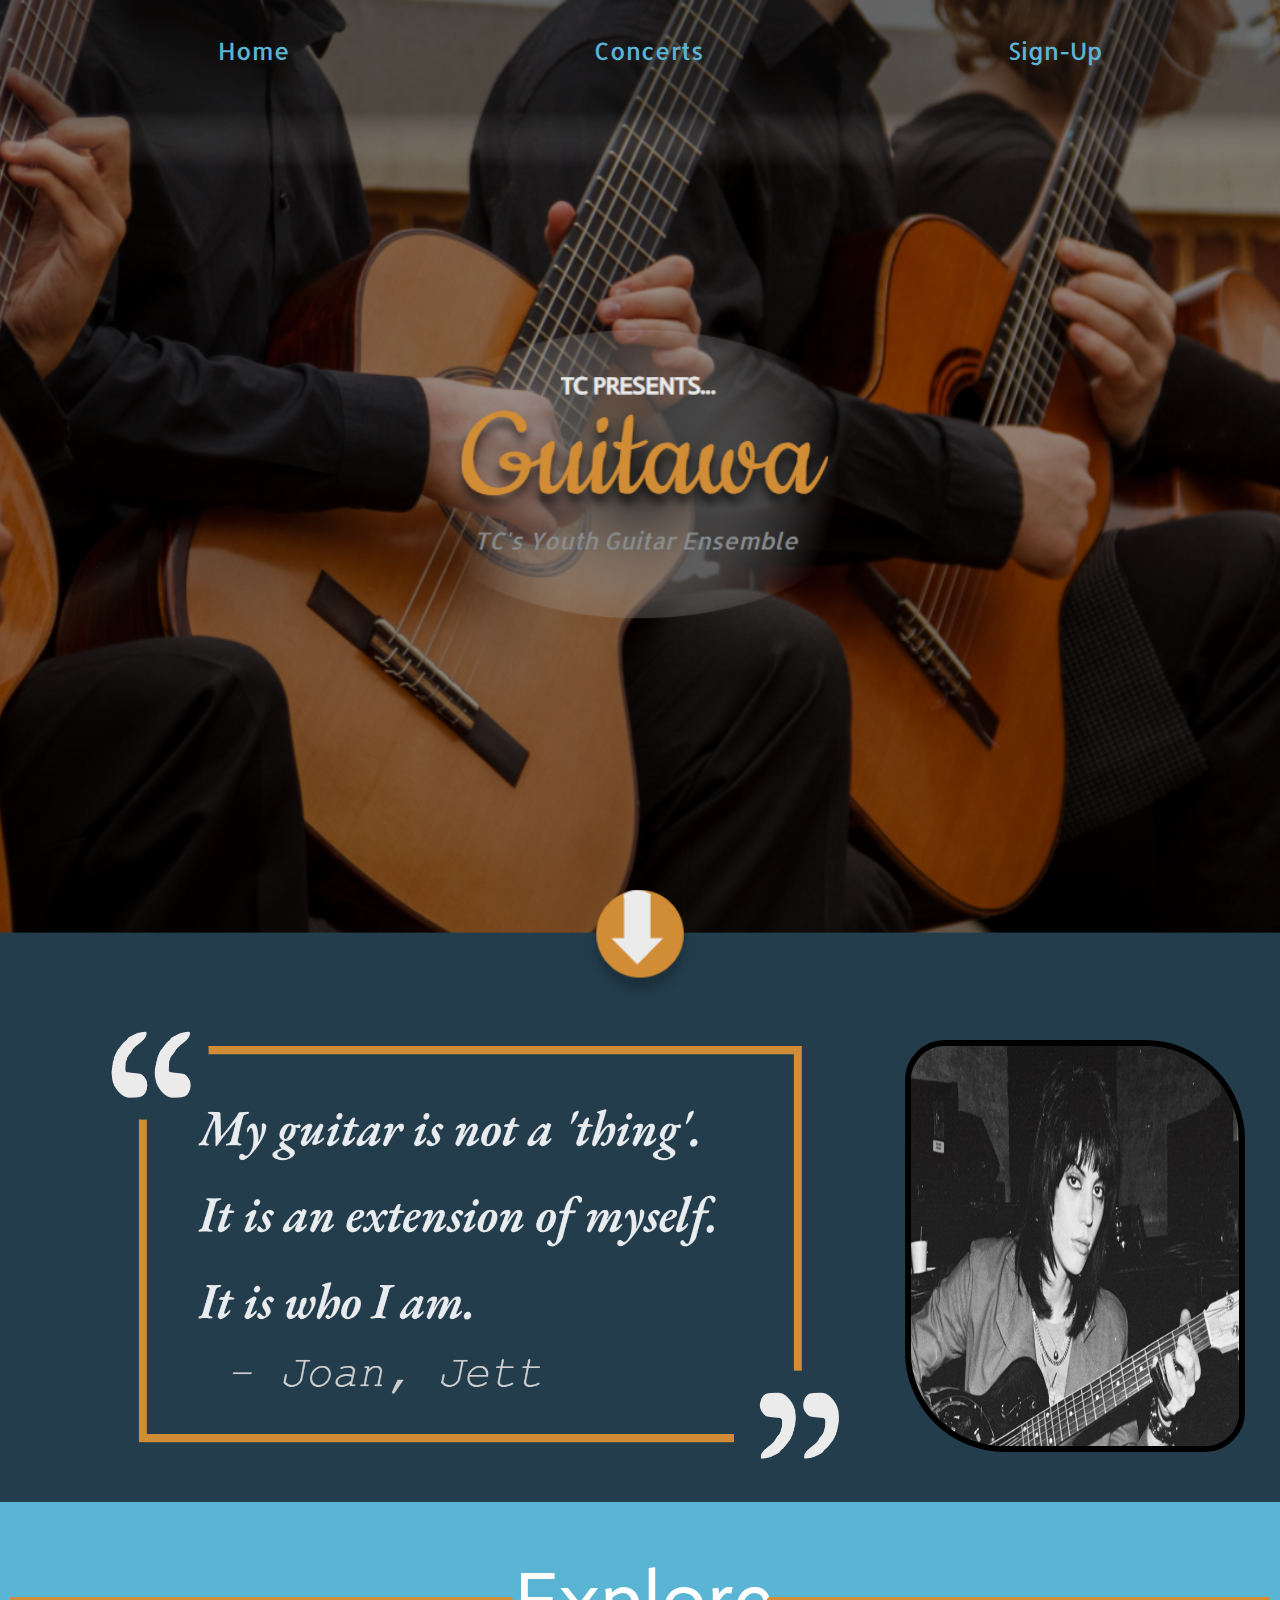
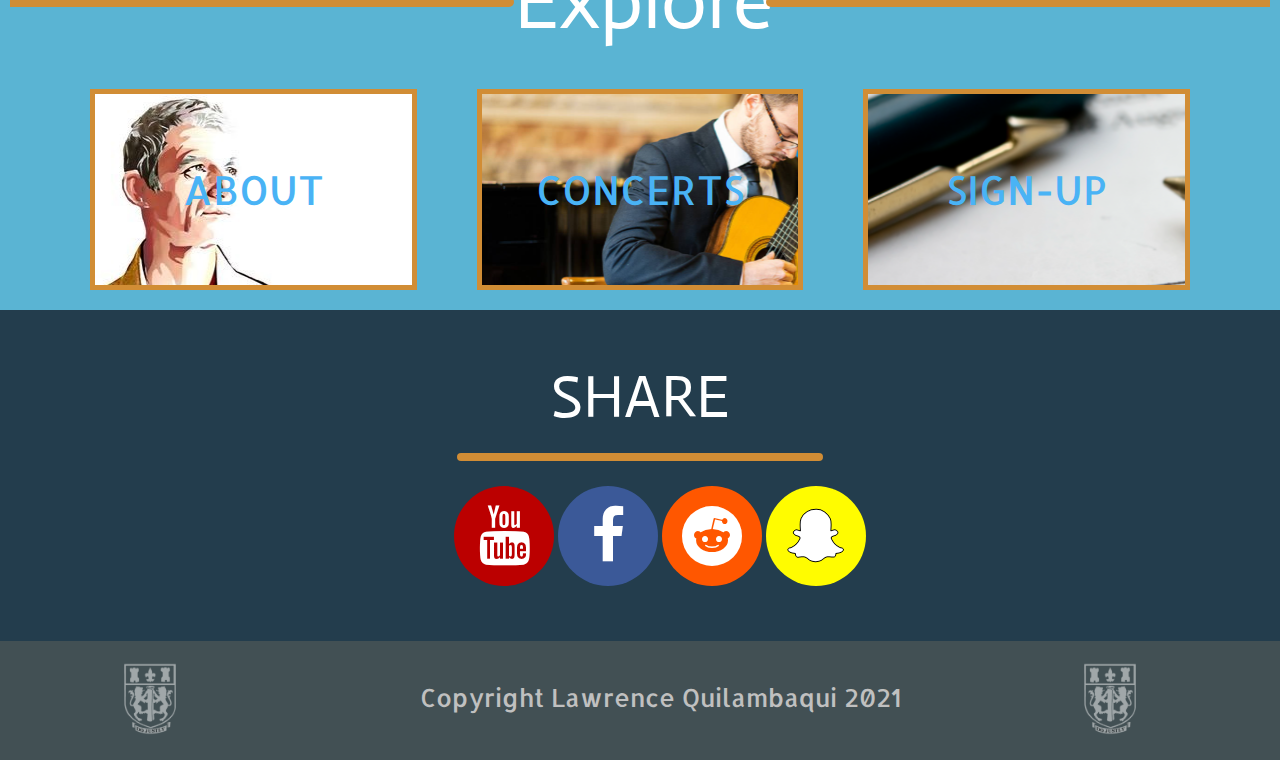
<file: index.html>
<!DOCTYPE html>
<html>
  <head>
 	<title>Guitawa - Home</title>
    <link href="style.css" rel="stylesheet" />
    <meta charset="UTF-8" />
	<link href="https://fonts.googleapis.com/css2?family=Allerta&display=swap" rel="stylesheet"/>
	<link href="https://fonts.googleapis.com/css2?family=Actor&display=swap" rel="stylesheet">
	<link rel="stylesheet" href="https://cdnjs.cloudflare.com/ajax/libs/font-awesome/4.7.0/css/font-awesome.min.css">
  </head>
  <body>
    <div class="header-img">
      <div class="nav-container">
        <div class="nav">
          <a href="index.html">Home</a>
          <a href="concerts.html">Concerts</a>
          <a href="signup.html">Sign-Up</a>
        </div>
      </div>
    </div>
    <div class="quote-container">
      <div class="quote"><img src="quote.png" alt="Joan Jett Quote" width="750" height="450"></img></div>
      <div class="quote-img"><img src="jett.jpg" alt="Joan Jett Image" width="650" height="400" class="center" style="	border-radius: 40px 100px 40px 100px ; border: solid 6px "></img>
	</div>
    </div>
	<div class="button-word"><div class="line"></div><div>Explore</div><div class="line2"></div></div>
    <div class="button-container">
      <div></div>
      <a href="https://wellington.classicalguitar.org.nz/november-4th-meeting-special-guests-guitawa/"><div class="about ">ABOUT</div></a>
      <a href="concerts.html"><div class="concerts">CONCERTS</div></a>
      <a href="signup.html"><div class="signup">SIGN-UP</div></a>
      <div></div>
    </div>
    <div class="share"><div class="share"></div>SHARE</div>
	<div class="underline"><div class="under"></div></div>
	<div class="share-buttons"><div></div>
	<a href="https://youtube.com" class="fa fa-youtube"></a>
	<a href="https://facebook.com" class="fa fa-facebook"></a>
	<a href="https://reddit.com" class="fa fa-reddit"></a>
	<a href="https://snapchat.com" class="fa fa-snapchat-ghost"></a>	
	</div>	
    <div class="footer"><div class="tc-logo"><img src="tc logo.png" alt="Tawa College Logo" width="60" height="75"></img></div><div class="copyright">Copyright Lawrence Quilambaqui 2021</div><div class="tc-logo2"><img src="tc logo.png" alt="Tawa College Logo" width="60" height="75"></img></div></div>
  </body>
</html>
</file>
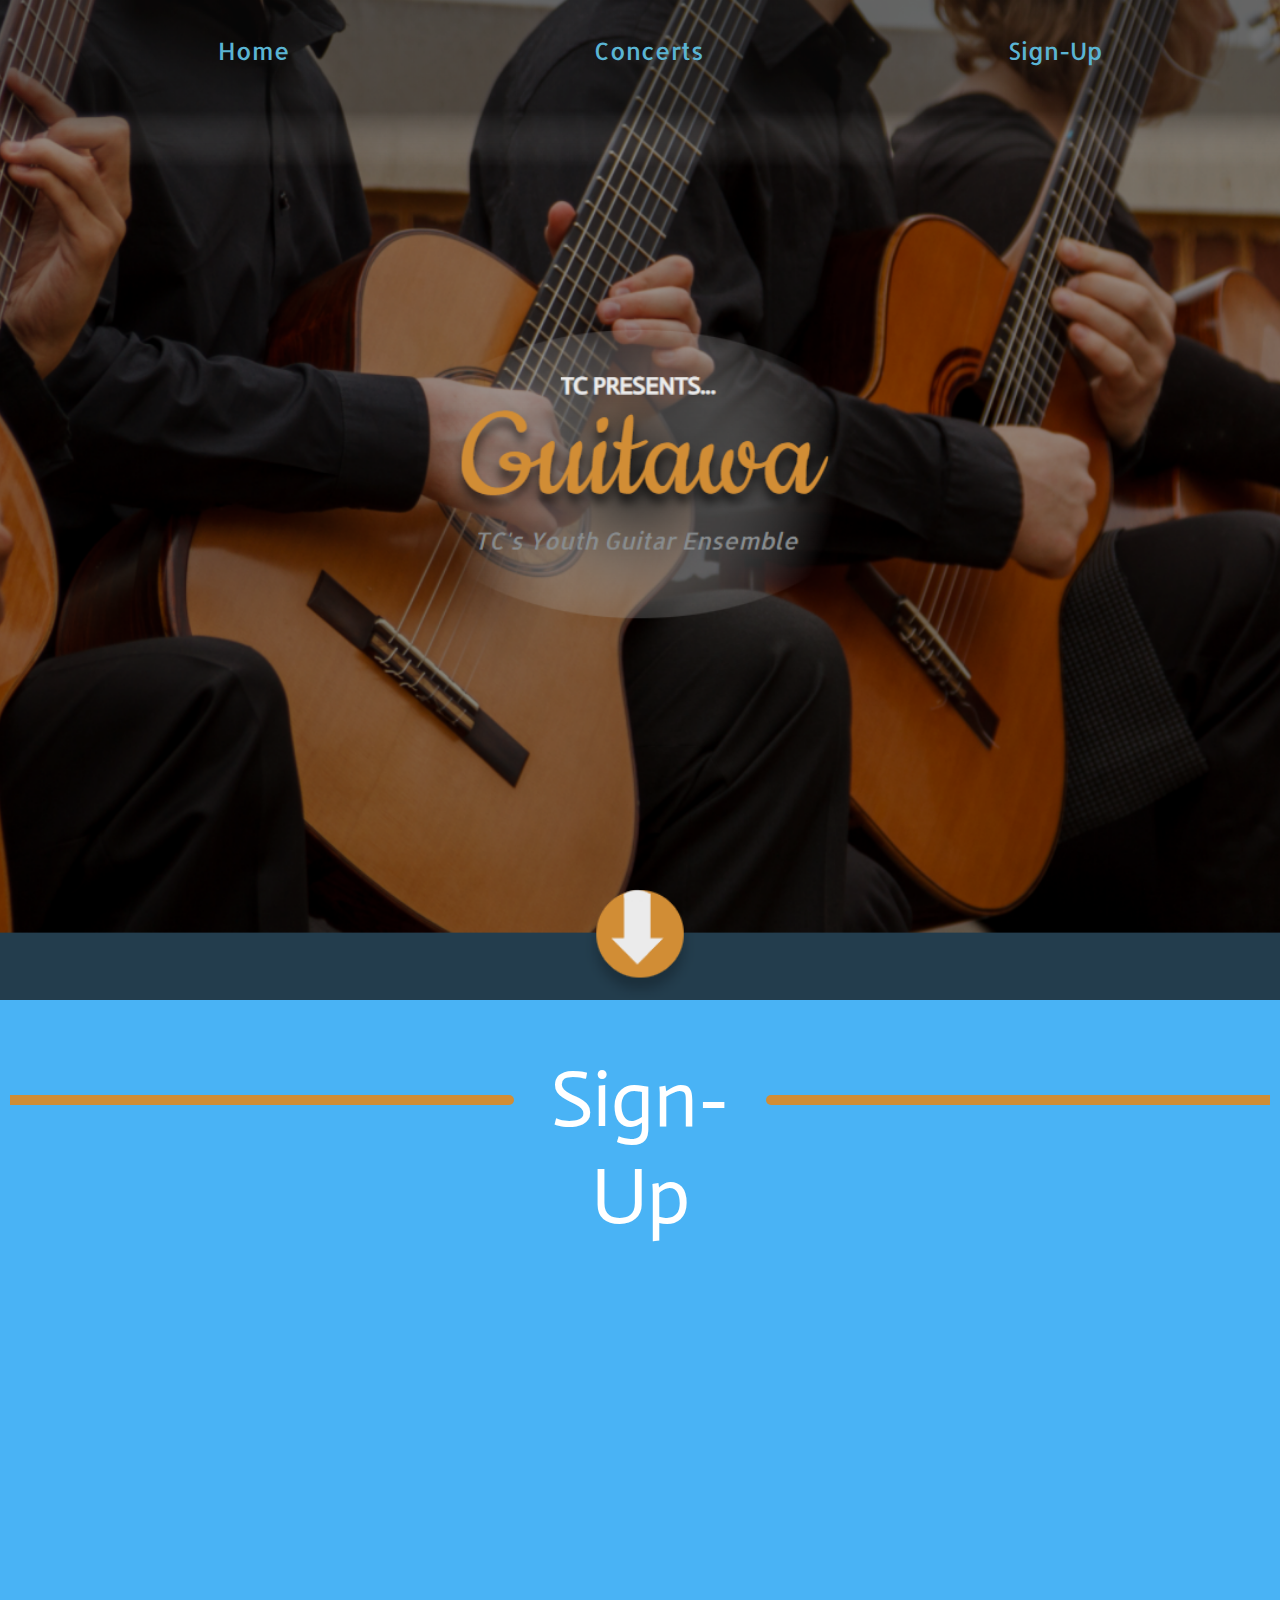
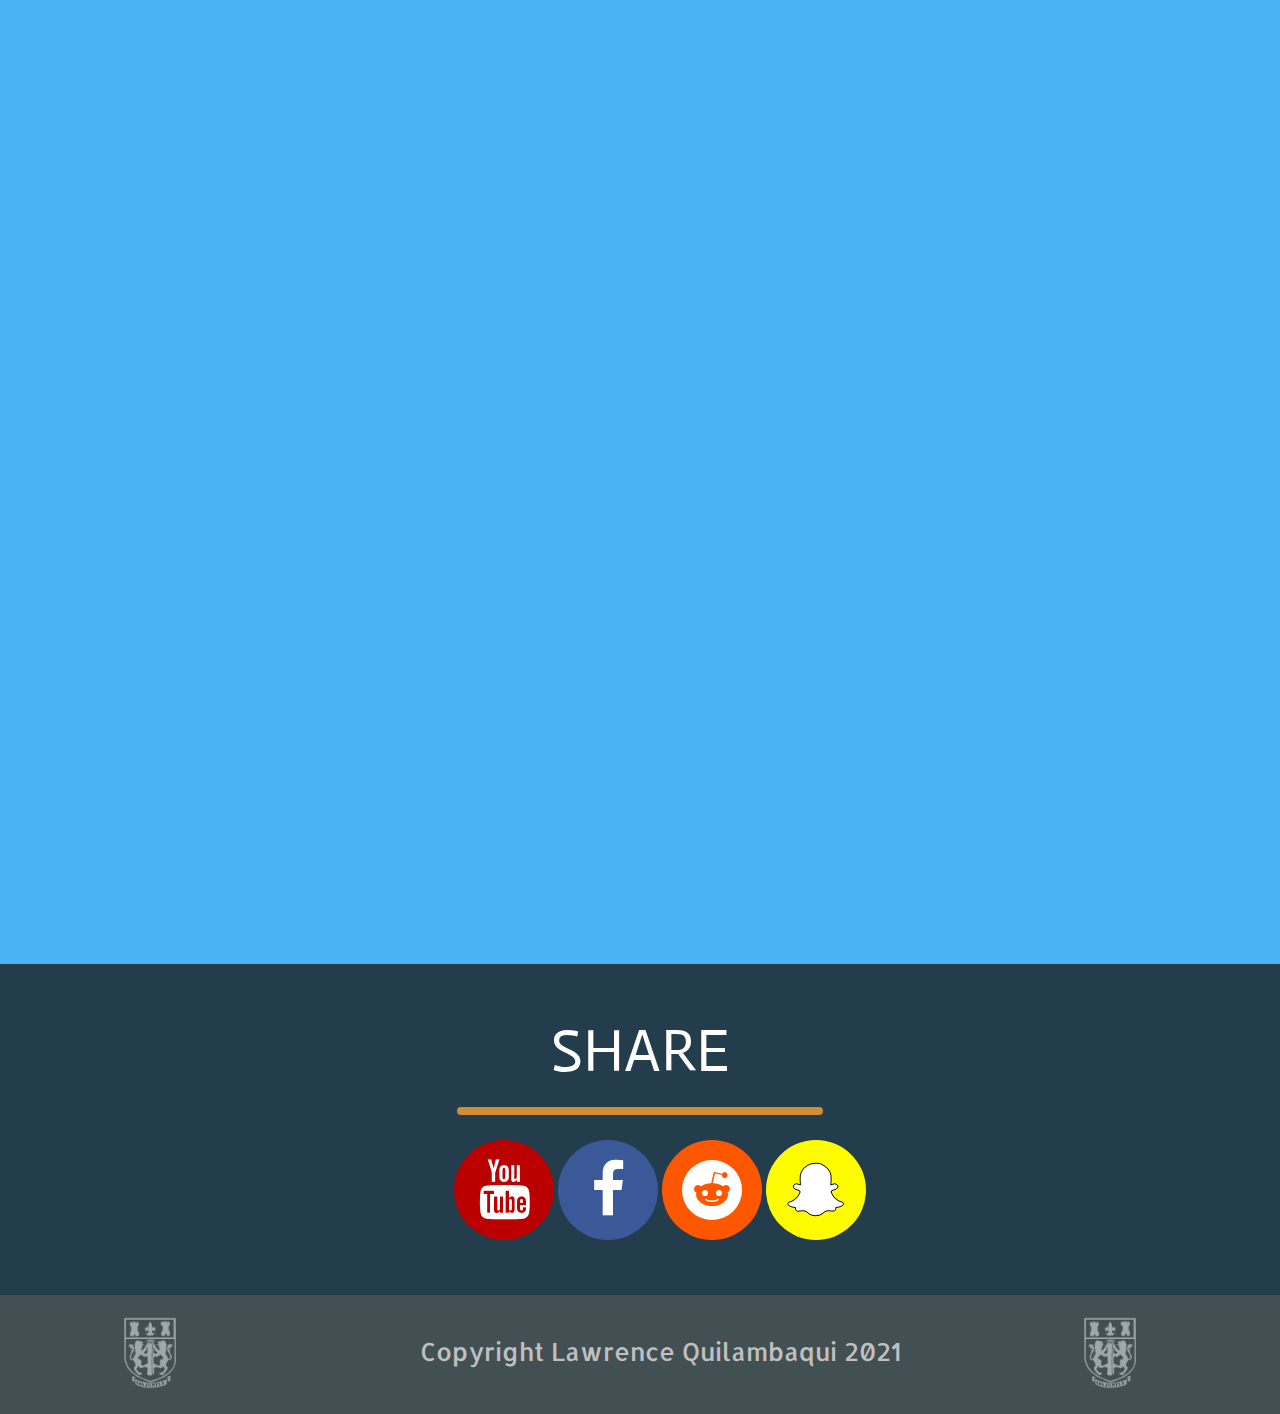
<file: concerts.html>
<!DOCTYPE html>
<html>
  <head>
	<title>Guitawa - Concerts</title>
    <link href="style0.css" rel="stylesheet" />
    <meta charset="UTF-8" />
	<link href="https://fonts.googleapis.com/css2?family=Allerta&display=swap" rel="stylesheet"/>
	<link href="https://fonts.googleapis.com/css2?family=Actor&display=swap" rel="stylesheet">
	<link rel="stylesheet" href="https://cdnjs.cloudflare.com/ajax/libs/font-awesome/4.7.0/css/font-awesome.min.css">
  </head>
  <body>
    <div class="header-img">
      <div class="nav-container">
        <div class="nav">
          <a href="#home">Home</a>
          <a href="#concerts">Concerts</a>
          <a href="#signup">Sign-Up</a>
        </div>
      </div>
    </div>
	<div class="button-word"><div class="line"></div><div>Sign-Up</div><div class="line2"></div></div>
<div class="iframe"><div></div><iframe src="https://docs.google.com/forms/d/e/1FAIpQLSeVF2oNdMidNyJknGzKu0-0hykXuOHLSkHz31knu3B1UBBltA/viewform?embedded=true" width="800" height="1300" frameborder="0" >Loading…</iframe>
</div>
    <div class="share"><div class="share"></div>SHARE</div>
	<div class="underline"><div class="under"></div></div>
	<div class="share-buttons"><div></div>
	<a href="#" class="fa fa-youtube"></a>
	<a href="#" class="fa fa-facebook"></a>
	<a href="#" class="fa fa-reddit"></a>
	<a href="#" class="fa fa-snapchat-ghost"></a>	
	</div>	
    <div class="footer"><div class="tc-logo"><img src="tc logo.png" alt="Tawa College Logo" width="60" height="75"></img></div><div class="copyright">Copyright Lawrence Quilambaqui 2021</div><div class="tc-logo2"><img src="tc logo.png" alt="Tawa College Logo" width="60" height="75"></img></div></div>
  </body>
</html>
</file>
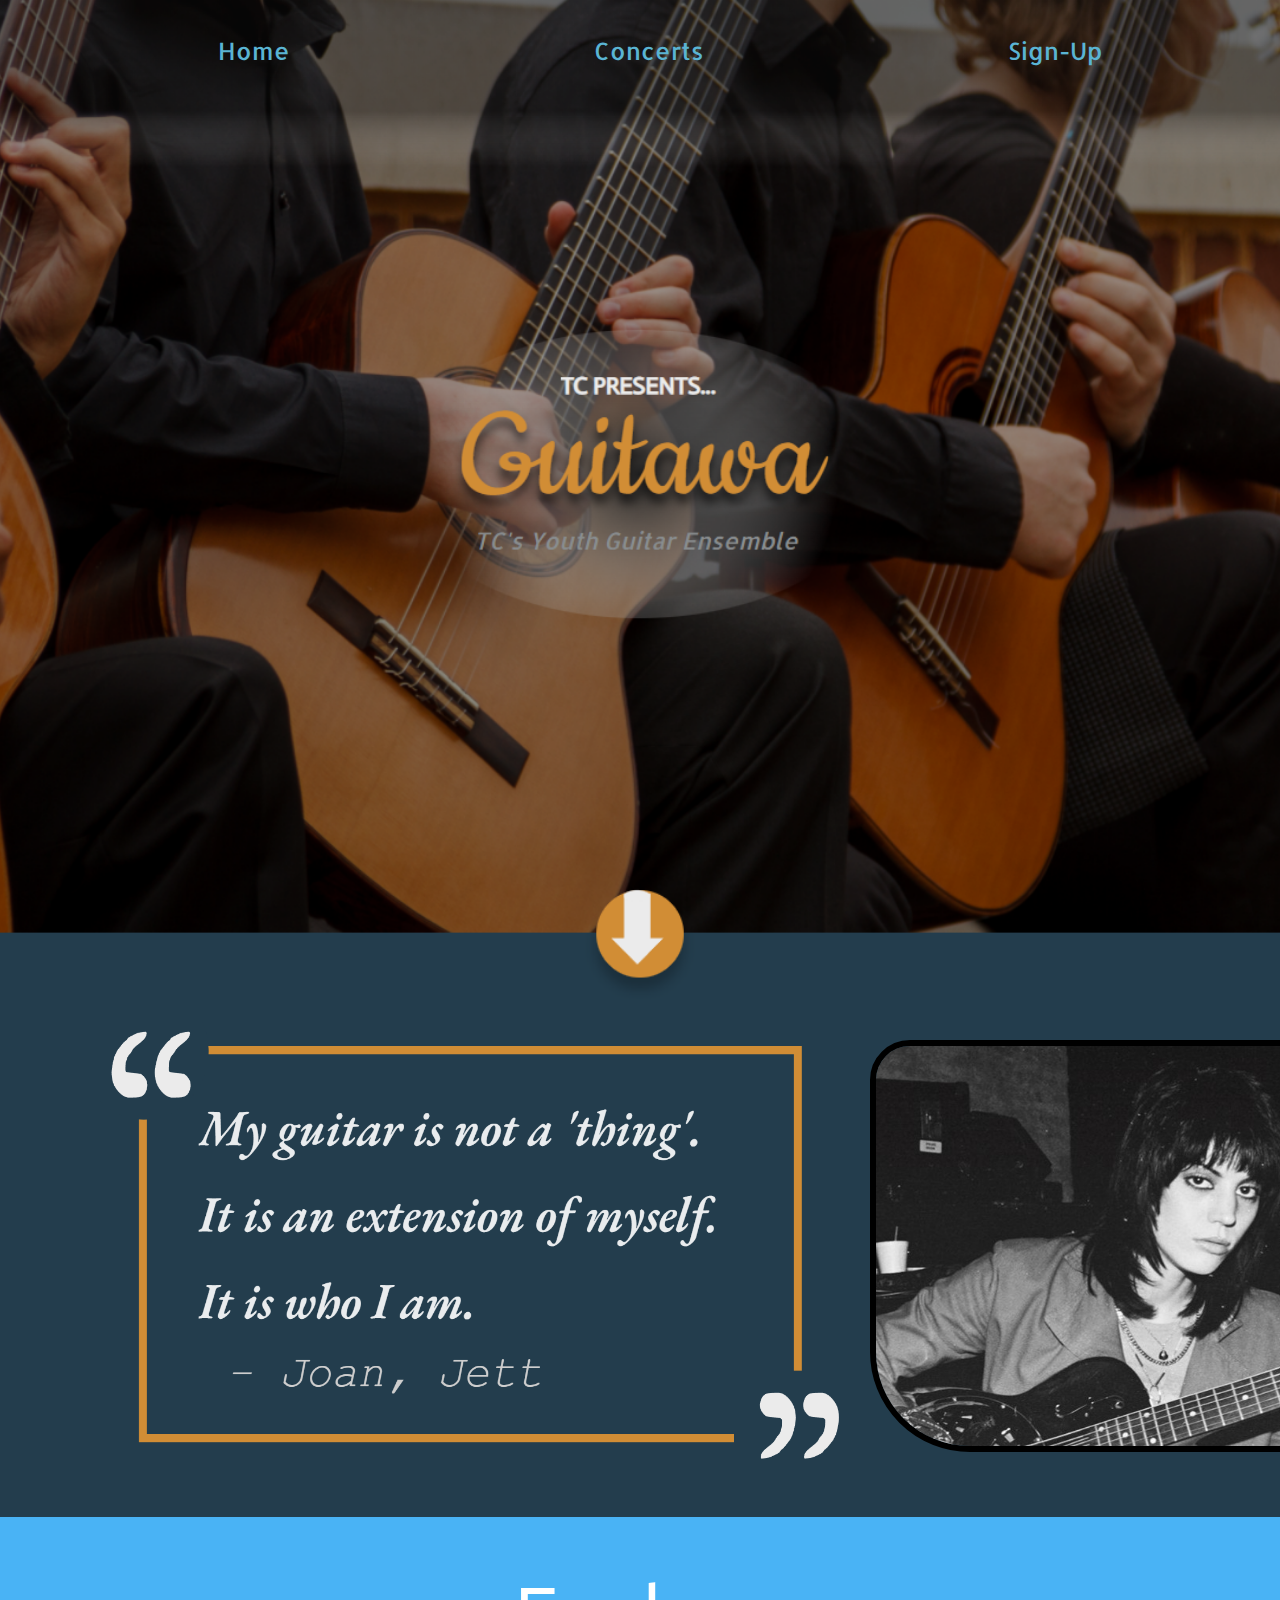
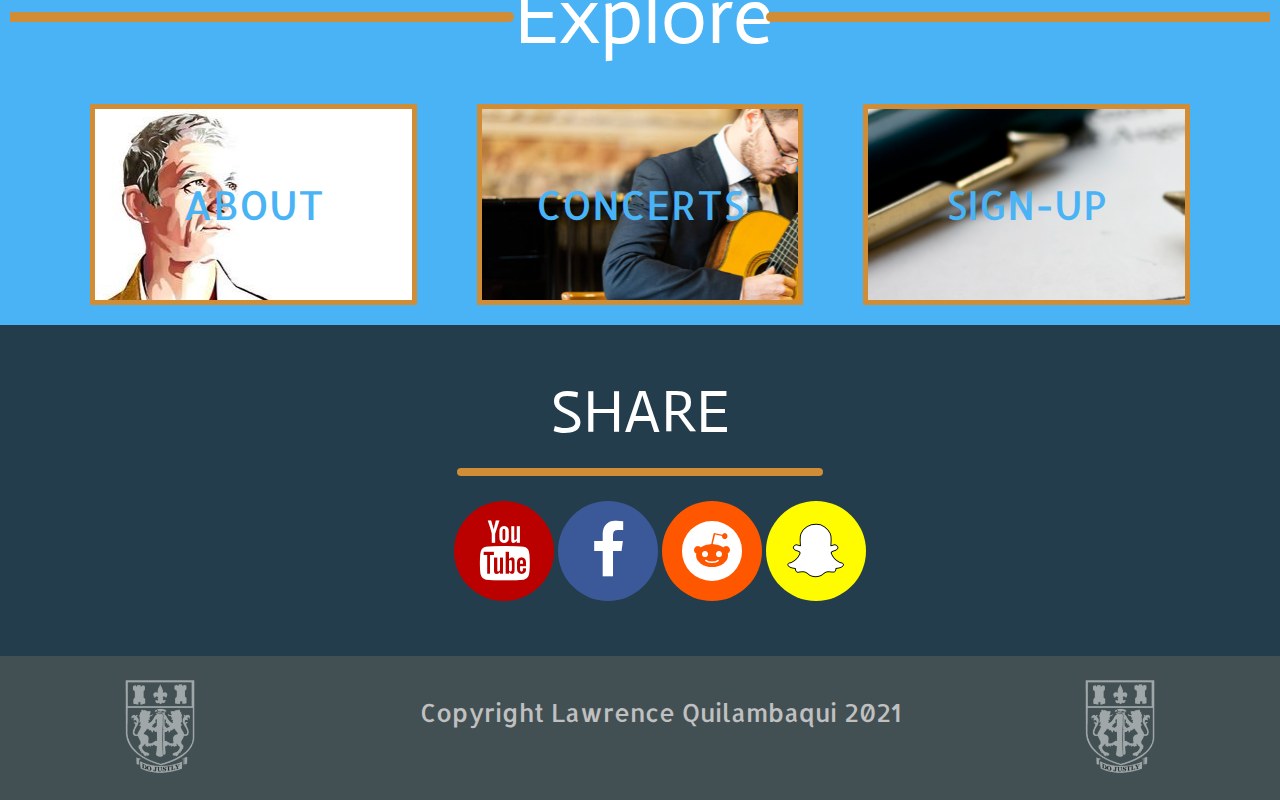
<file: index0.html>
<!DOCTYPE html>
<html>
  <head>
    <link href="style0.css" rel="stylesheet" />
    <meta charset="UTF-8" />
	<link href="https://fonts.googleapis.com/css2?family=Allerta&display=swap" rel="stylesheet"/>
	<link href="https://fonts.googleapis.com/css2?family=Actor&display=swap" rel="stylesheet">
	<link rel="stylesheet" href="https://cdnjs.cloudflare.com/ajax/libs/font-awesome/4.7.0/css/font-awesome.min.css">
  </head>
  <body>
    <div class="header-img">
      <div class="nav-container">
        <div class="nav">
          <a href="#home">Home</a>
          <a href="#concerts">Concerts</a>
          <a href="#signup">Sign-Up</a>
        </div>
      </div>
    </div>
    <div class="quote-container">
      <div class="quote"><img src="quote.png" alt="Joan Jett Quote" width="750" height="450"></img></div>
      <div class="quote-img"><img src="jett.jpg" alt="Joan Jett Image" width="650" height="400" class="center" style="	border-radius: 40px 100px 40px 100px ; border: solid 6px "></img>
	</div>
    </div>
	<div class="button-word"><div class="line"></div><div>Explore</div><div class="line2"></div></div>
    <div class="button-container">
      <div></div>
      <div class="about">ABOUT</div>
      <div class="concerts">CONCERTS</div>
      <div class="signup">SIGN-UP</div>
      <div></div>
    </div>
    <div class="share"><div class="share"></div>SHARE</div>
	<div class="underline"><div class="under"></div></div>
	<div class="share-buttons"><div></div>
	<a href="#" class="fa fa-youtube"></a>
	<a href="#" class="fa fa-facebook"></a>
	<a href="#" class="fa fa-reddit"></a>
	<a href="#" class="fa fa-snapchat-ghost"></a>	
	</div>	
    <div class="footer"><div class="tc-logo"><img src="tc logo.png" alt="Tawa College Logo" width="80" height="100"></img></div><div class="copyright">Copyright Lawrence Quilambaqui 2021</div><div class="tc-logo2"><img src="tc logo.png" alt="Tawa College Logo" width="80" height="100"></img></div></div>
  </body>
</html>
</file>
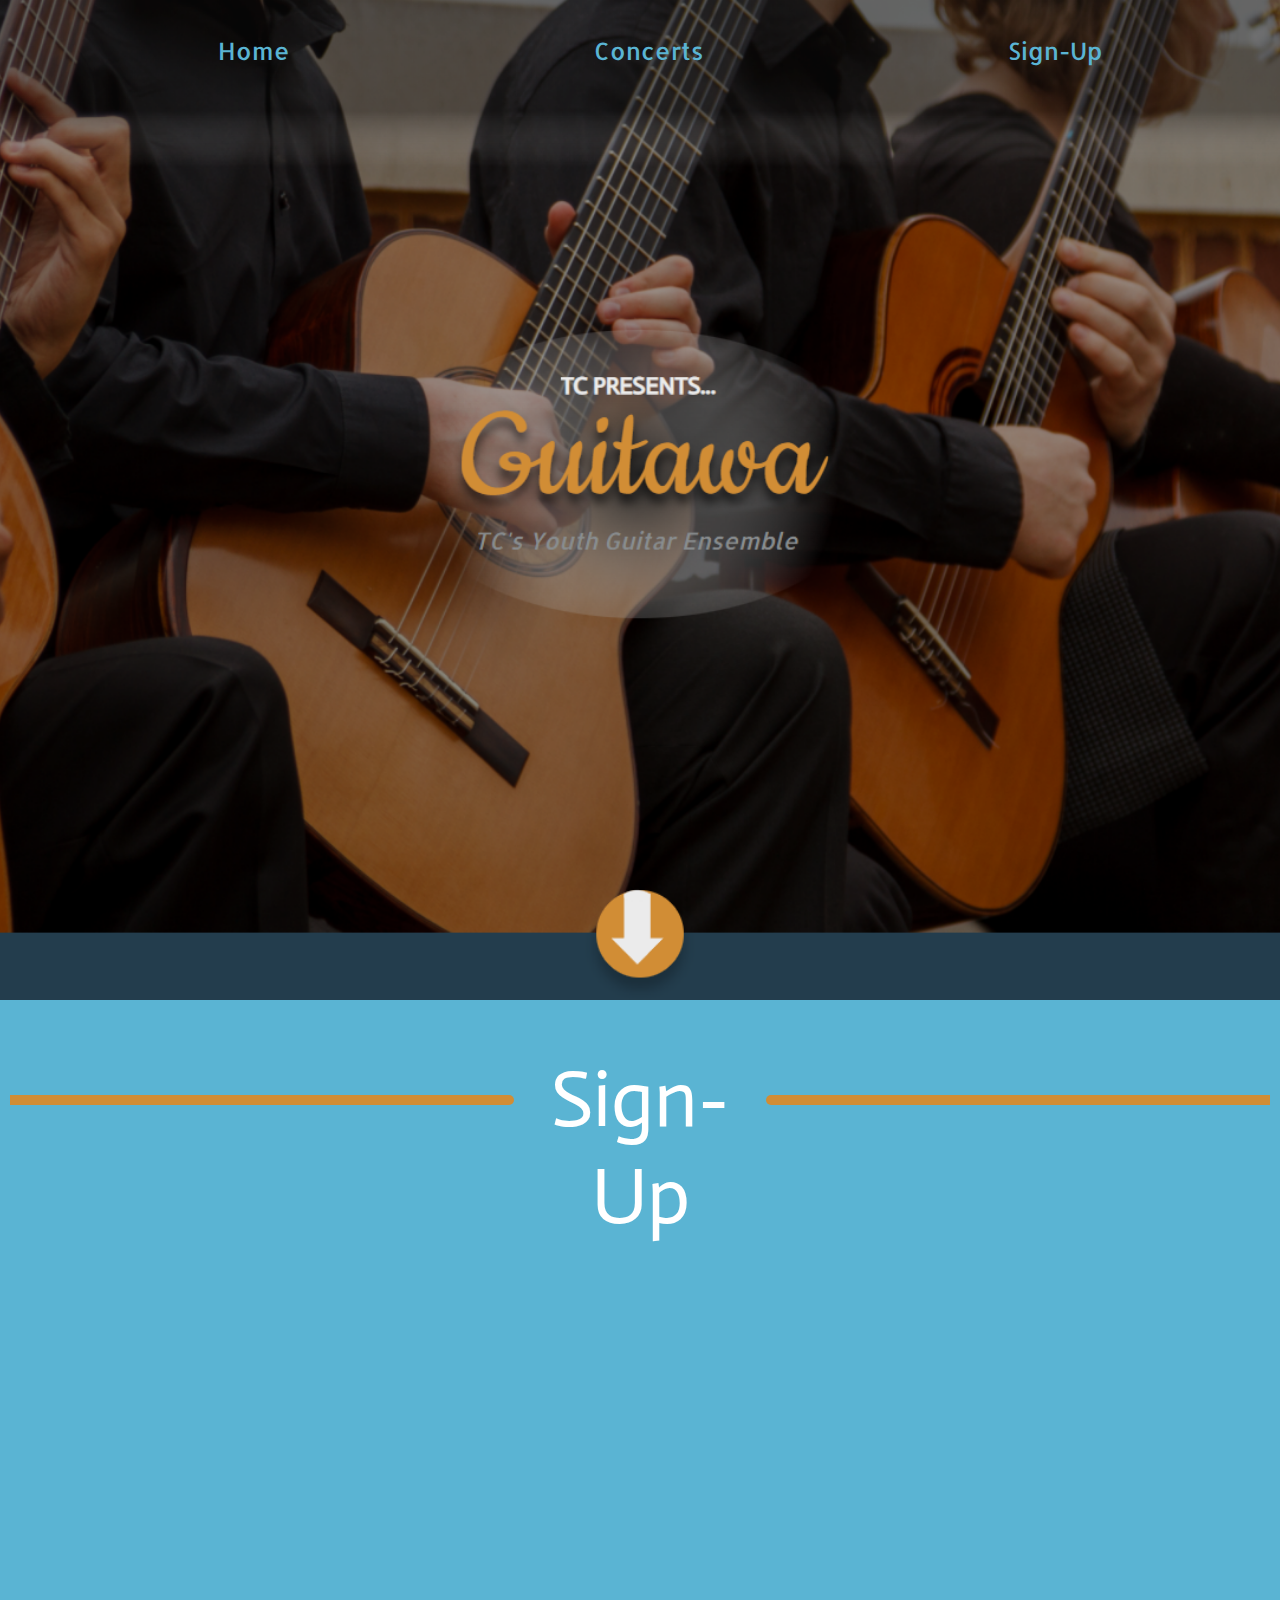
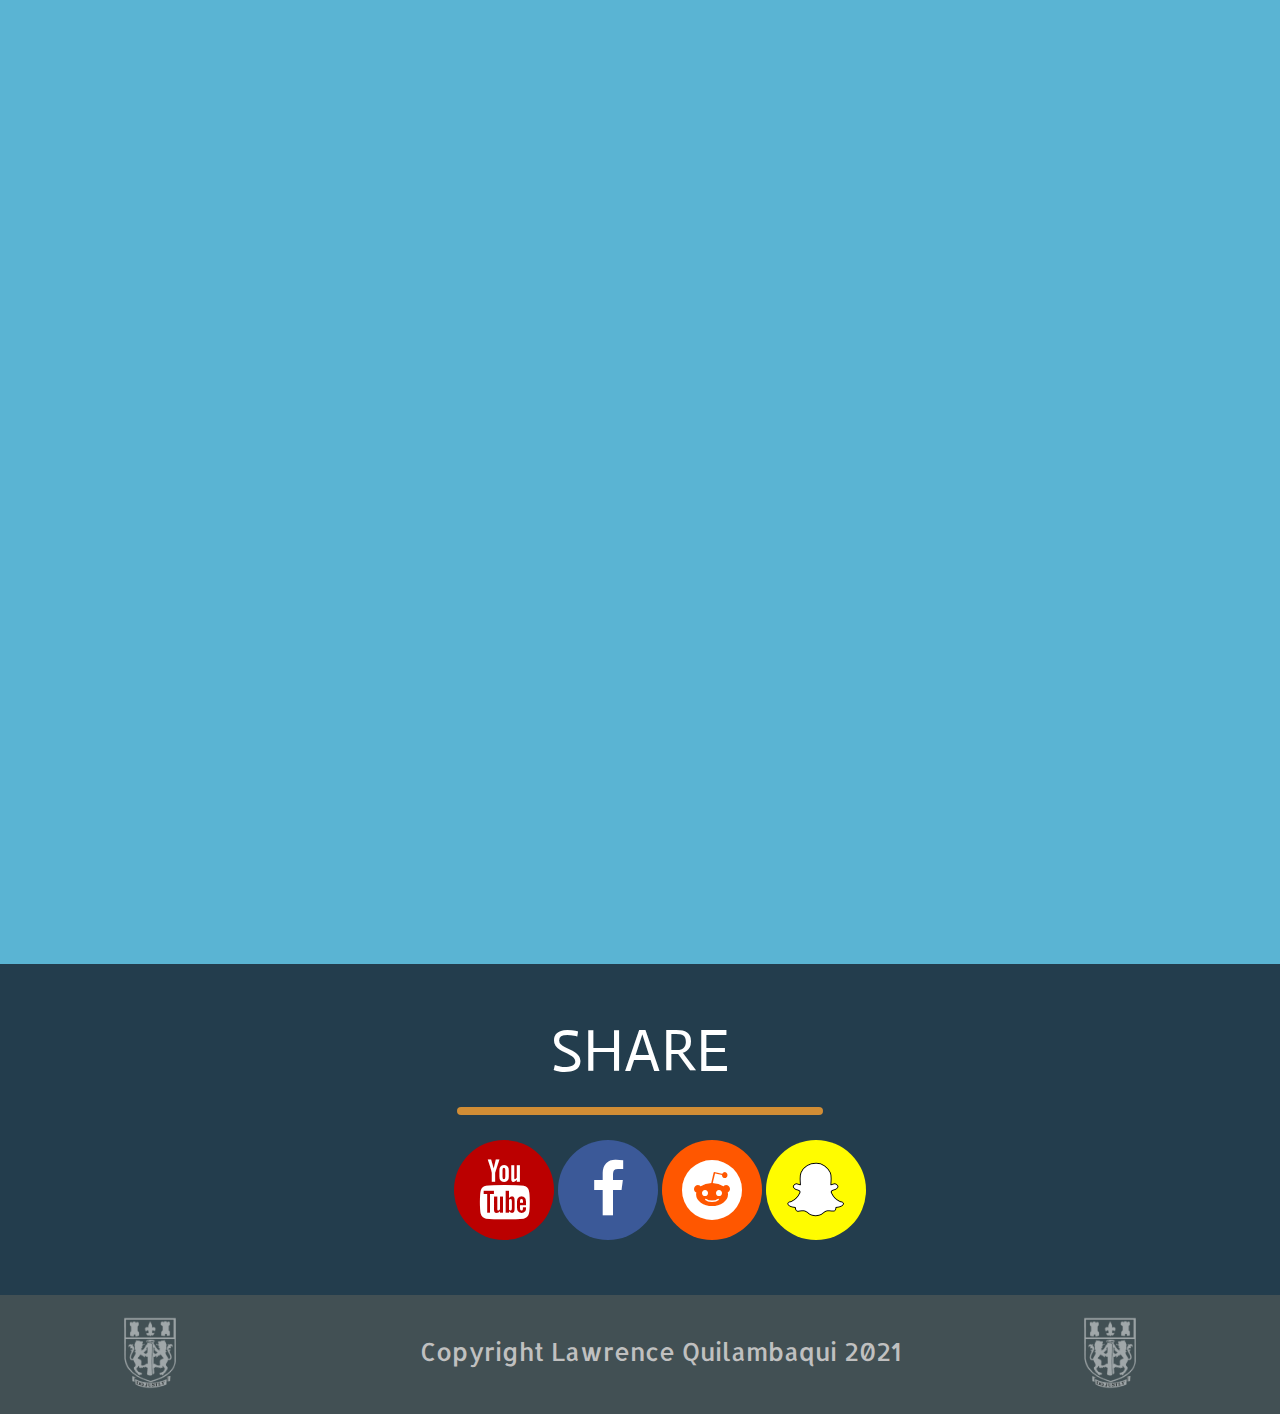
<file: signup.html>
<!DOCTYPE html>
<html>
  <head>
	<title>Guitawa - Concerts</title>
    <link href="style.css" rel="stylesheet" />
    <meta charset="UTF-8" />
	<link href="https://fonts.googleapis.com/css2?family=Allerta&display=swap" rel="stylesheet"/>
	<link href="https://fonts.googleapis.com/css2?family=Actor&display=swap" rel="stylesheet">
	<link rel="stylesheet" href="https://cdnjs.cloudflare.com/ajax/libs/font-awesome/4.7.0/css/font-awesome.min.css">
  </head>
  <body>
    <div class="header-img">
      <div class="nav-container">
        <div class="nav">
          <a href="index.html">Home</a>
          <a href="concerts.html">Concerts</a>
          <a href="signup.html">Sign-Up</a>
        </div>
      </div>
    </div>
	<div class="button-word"><div class="line"></div><div>Sign-Up</div><div class="line2"></div></div>
<div class="iframe"><div></div><iframe src="https://docs.google.com/forms/d/e/1FAIpQLSeVF2oNdMidNyJknGzKu0-0hykXuOHLSkHz31knu3B1UBBltA/viewform?embedded=true" width="800" height="1300" frameborder="0" >Loading…</iframe>
</div>
    <div class="share"><div class="share"></div>SHARE</div>
	<div class="underline"><div class="under"></div></div>
	<div class="share-buttons"><div></div>
	<a href="https://youtube.com" class="fa fa-youtube"></a>
	<a href="https://facebook.com" class="fa fa-facebook"></a>
	<a href="https://reddit.com" class="fa fa-reddit"></a>
	<a href="https://snapchat.com" class="fa fa-snapchat-ghost"></a>	
	</div>	
    <div class="footer"><div class="tc-logo"><img src="tc logo.png" alt="Tawa College Logo" width="60" height="75"></img></div><div class="copyright">Copyright Lawrence Quilambaqui 2021</div><div class="tc-logo2"><img src="tc logo.png" alt="Tawa College Logo" width="60" height="75"></img></div></div>
  </body>
</html>
</file>
<file: style.css>
body {
	 margin: 0px ; 
	 background-color: #5ab4d3;
}

.header-img {
	background-image: url("guitawa.png");
	min-height: 1000px;
	background-position: center;
	background-repeat: no-repeat;
	background-size: cover;
	position: relative;
	margin: 0px; 
}
.quote-container {
	display:grid;
	grid-template-columns: 1fr 1fr ;
	margin: 0px;
    
}
.button-container {
	display: grid;
	grid-template-columns: 50px 1fr 1fr 1fr 50px;
	grid-template-rows: auto;
	grid-gap: 20px;
	background-color: #5ab4d3;
	margin: 0px;
}

.header {
	background-color:#ff7542;
	font-size: 60px;
	text-align:center;
	padding: 20px 0;
}
.quote {

	background-color:#233d4d;
	font-size: 60px;
	text-align:center;
	padding: 20px 20px 0px 100px;
	margin: 0px;
	border:0;
}

.quote-img {
  background-color: #233d4d ;
  font-size: 60px;
	text-align:center;
	padding: 40px 0px 50px 0px;
	margin: 0px;
}


.line {
	background-color: #d18d35;
	height:10px;
	border-radius: 0px 20px 20px 0px;
	margin: 45px 0px 0px 0px;	
}
.line2 {
	background-color: #d18d35;
	height:10px;
	border-radius: 20px 0px 0px 20px;
	margin: 45px 0px 0px 0px;	
}

.button-word {
	display: grid;
	grid-template-columns: 40% 20% 40% 20px;
	background-color: #5ab4d3;
	padding: 50px 10px 20px 10px;
	margin:0px;
	font-size: 80px;
	text-align:center;
	color: #ffffff;
	font-family: 'Actor', sans-serif;
	margin: 0px;
	border:0;
}

.center {
  display: block;
  margin-left: auto;
  margin-right: auto;
  width: 80%;
}
a {
	text-decoration: none;

}

a < img {
	width:80%;
}

#googleForm {
  margin-left: auto;
  margin-right: auto;
  text-align: center;
}
.iframe {
	display:grid;
	grid-template-columns: 1fr 1fr 1fr;
	background-color: #5ab4d3;
	margin: auto;
	width: 100%;
}
.about {
	background-image:url("about.jpg") ;
	font-size: 40px;
	color: #49b3f5;
	text-align:center;
	padding: 70px 0px;
	margin:20px;
	border: 5px solid #d18d35;
	font-family: 'Allerta', sans-serif;
}

.about:hover {
	opacity: 0.5;
	transition: .5s ease;	
}

.concerts {
	background-image:url("concert.png");
	object-fit: fill;
	font-size: 40px;
	color: #49b3f5;
	text-decoration: none;
	text-align:center;
	padding: 70px 0px;
	margin:20px;
	border: 5px solid #d18d35;
	font-family: 'Allerta', sans-serif;
}

.concerts:hover {
	opacity: 0.5;
	transition: .5s ease;
}

.signup {
	background-image:url("sig.png") ;
	font-size: 40px;
	color: #49b3f5;
	text-align:center;
	padding: 70px 0px;
	margin:20px;
	border: 5px solid #d18d35;
	font-family: 'Allerta', sans-serif;
}

.signup:hover {
	opacity: 0.5;
	transition: .5s ease;
}

.share {
	display: grid;
	grid-template-columns: 5fr 4fr 5fr;
	background-color: #233d4d;
	text-align:center;
	padding: 50px 10px 20px 10px;
	margin:0px;
	font-size: 60px;
	color: #ffffff;
	font-family: 'Actor', sans-serif;
	margin: 0px;
	border:0;
}
 
.share-buttons {
	display: grid;
	grid-template-columns: 5fr 1fr 1fr 1fr 1fr 5fr;
	background-color: #233d4d;
	text-align:left;
	padding: 20px 20px 50px 60px;
	margin:0px;
	font-size: 60px;
	color: #ffffff;
	font-family: 'Actor', sans-serif;
	margin: 0px;
	border:0;
}

.underline {
	display: grid;
	grid-template-columns: 5fr 4fr 5fr;
	background-color: #233d4d;
}

.under {
	grid-column-start: 2;
	width: 4fr;
	height: 8px;
	background-color: #d18d35;
	border-radius: 20px;
}

.footer {
	display: grid;
	grid-template-columns: 100px 1fr 5fr 1fr 60px;
	grid-template-rows: auto;
	background-color: #425054;
	margin: 0px; 

}

.copyright {
	color: #c0c0c0;
	font-size: 25px;
	text-align:center;
	padding: 40px 20px;
	border: 5px 0px 0px 0px solid #d18d35;
	font-family: 'Allerta', sans-serif; 
}
.tc-logo {
	grid-column-start: 2;
	grid-column-end: 3;
	padding: 20px;
	height: 20px;
}	
.tc-logo2 {
	grid-column-start: 4;
	grid-column-end: 5;
	padding: 20px;
}	

.button-overlay {
	position: absolute;
	top: 0;
	bottom: 0;
	left: 0;
	right: 0; 
	height: 100%;
	width: 100%;
	opacity: 1;
	transition: .5s ease;
}

.button-overlay:hover .button-text {
	-webkit-transform: scale(1);
	transform: scale(1);
	-ms-transform: scale(1);
	transition: .5s ease;
}

.nav {
	overflow: hidden;
	text-align: center;
}

.nav a {
	float: center;
	color: #5ab4d3;
	text-align: center;
	padding: 15px 50px;
	text-decoration: none;
	font-size: 24px;	
	list-style-type: none;  
	display: inline-block;
 	font-family: 'Allerta', sans-serif;
	margin: 0px 100px;
	transition: ease 0.5s;
}


.nav-container {
	position: relative;
	margin: 0px; 
	padding-top: 0px;
	width: 100%;
	padding:20px;
	margin: auto;
}


.nav a:hover {
	background-color: rgba(90, 180, 211,.4);
	border-radius: 5px;
	font-size: 30px;
	transition: ease 0.5s;
}

.nav a:active:after {
	color: #ffffff;
	border-radius: 15px;
	transition: none;
}

.nav a:active {
	color: #ffffff;
	border-radius: 15px;
	transition: none;
}

.fa {
  padding: 20px;
  font-size: 20px;
  width: 60px;
  height: 60px;
  text-align: center;
  text-decoration: none;
  margin: 5px 2px;
  border-radius: 50%;
}

.fa:hover {
    opacity: 0.7;
}

.fa-facebook {
  background: #3B5998;
  color: white;
}

.fa-youtube {
  background: #bb0000;
  color: white;
}

.fa-reddit {
  background: #ff5700;
  color: white;
}

.fa-snapchat-ghost {
  background: #fffc00;
  color: white;
  text-shadow: -1px 0 black, 0 1px black, 1px 0 black, 0 -1px black;
}
</file>
<file: style0.css>
body {
	 margin: 0px ; 
}

.header-img {
	background-image: url("guitawa.png");
	min-height: 1000px;
	background-position: center;
	background-repeat: no-repeat;
	background-size: cover;
	position: relative;
	margin: 0px; 
}
.quote-container {
	display:grid;
	grid-template-columns: 1fr 1fr ;
	margin: 0px;
    
}
.button-container {
	display: grid;
	grid-template-columns: 50px 1fr 1fr 1fr 50px;
	grid-template-rows: auto;
	grid-gap: 20px;
	background-color: #49b3f5;
	margin: 0px;
}

.header {
	background-color:#ff7542;
	font-size: 60px;
	text-align:center;
	padding: 20px 0;
}
.quote {

	background-color:#233d4d;
	font-size: 60px;
	text-align:center;
	padding: 20px 20px 0px 100px;
	margin: 0px;
	border:0;
}

.quote-img {
  background-color: #233d4d ;
  font-size: 60px;
	text-align:center;
	padding: 40px 0px 50px 0px;
	margin: 0px;
}


.line {
	background-color: #d18d35;
	height:10px;
	border-radius: 0px 20px 20px 0px;
	margin: 45px 0px 0px 0px;	
}
.line2 {
	background-color: #d18d35;
	height:10px;
	border-radius: 20px 0px 0px 20px;
	margin: 45px 0px 0px 0px;	
}

.button-word {
	display: grid;
	grid-template-columns: 40% 20% 40% 20px;
	background-color: #49b3f5;
	padding: 50px 10px 20px 10px;
	margin:0px;
	font-size: 80px;
	text-align:center;
	color: #ffffff;
	font-family: 'Actor', sans-serif;
	margin: 0px;
	border:0;
}

a {
		text-decoration: none;
}
#googleForm {
  margin-left: auto;
  margin-right: auto;
  text-align: center;
}
.iframe {
	display:grid;
		grid-template-columns: 1fr 1fr 1fr;
	background-color: #49b3f5;
	margin: auto;
	width: 100%;
}
.about {
	background-image:url("about.jpg") ;
	font-size: 40px;
	color: #49b3f5;
	text-align:center;
	padding: 70px 0px;
	margin:20px;
	border: 5px solid #d18d35;
	font-family: 'Allerta', sans-serif;
}

.about:hover {
	opacity: 0.5;
	transition: .5s ease;	
}

.concerts {
	background-image:url("concert.png");
	object-fit: fill;
	font-size: 40px;
	color: #49b3f5;
	text-decoration: none;
	text-align:center;
	padding: 70px 0px;
	margin:20px;
	border: 5px solid #d18d35;
	font-family: 'Allerta', sans-serif;
}

.concerts:hover {
	opacity: 0.5;
	transition: .5s ease;
}

.signup {
	background-image:url("sig.png") ;
	font-size: 40px;
	color: #49b3f5;
	text-align:center;
	padding: 70px 0px;
	margin:20px;
	border: 5px solid #d18d35;
	font-family: 'Allerta', sans-serif;
}

.signup:hover {
	opacity: 0.5;
	transition: .5s ease;
}

.share {
	display: grid;
	grid-template-columns: 5fr 4fr 5fr;
	background-color: #233d4d;
	text-align:center;
	padding: 50px 10px 20px 10px;
	margin:0px;
	font-size: 60px;
	color: #ffffff;
	font-family: 'Actor', sans-serif;
	margin: 0px;
	border:0;
}
 
.share-buttons {
	display: grid;
	grid-template-columns: 5fr 1fr 1fr 1fr 1fr 5fr;
	background-color: #233d4d;
	text-align:left;
	padding: 20px 20px 50px 60px;
	margin:0px;
	font-size: 60px;
	color: #ffffff;
	font-family: 'Actor', sans-serif;
	margin: 0px;
	border:0;
}

.underline {
	display: grid;
	grid-template-columns: 5fr 4fr 5fr;
	background-color: #233d4d;
}

.under {
	grid-column-start: 2;
	width: 4fr;
	height: 8px;
	background-color: #d18d35;
	border-radius: 20px;
}

.footer {
	display: grid;
	grid-template-columns: 100px 1fr 5fr 1fr 60px;
	grid-template-rows: auto;
	background-color: #425054;
	margin: 0px; 

}

.copyright {
	color: #c0c0c0;
	font-size: 25px;
	text-align:center;
	padding: 40px 20px;
	border: 5px 0px 0px 0px solid #d18d35;
	font-family: 'Allerta', sans-serif; 
}
.tc-logo {
	grid-column-start: 2;
	grid-column-end: 3;
	padding: 20px;
	height: 20px;
}	
.tc-logo2 {
	grid-column-start: 4;
	grid-column-end: 5;
	padding: 20px;
}	

.button-overlay {
	position: absolute;
	top: 0;
	bottom: 0;
	left: 0;
	right: 0; 
	height: 100%;
	width: 100%;
	opacity: 1;
	transition: .5s ease;
}

.button-overlay:hover .button-text {
	-webkit-transform: scale(1);
	transform: scale(1);
	-ms-transform: scale(1);
	transition: .5s ease;
}

.nav {
	overflow: hidden;
	text-align: center;
}

.nav a {
	float: center;
	color: #5ab4d3;
	text-align: center;
	padding: 15px 50px;
	text-decoration: none;
	font-size: 24px;	
	list-style-type: none;  
	display: inline-block;
 	font-family: 'Allerta', sans-serif;
	margin: 0px 100px;
	transition: ease 0.5s;
}


.nav-container {
	position: relative;
	margin: 0px; 
	padding-top: 0px;
	width: 100%;
	padding:20px;
	margin: auto;
}


.nav a:hover {
	background-color: rgba(90, 180, 211,.4);
	border-radius: 5px;
	font-size: 30px;
	transition: ease 0.5s;
}

.nav a:active:after {
	color: #ffffff;
	border-radius: 15px;
	transition: none;
}

.nav a:active {
	color: #ffffff;
	border-radius: 15px;
	transition: none;
}

.fa {
  padding: 20px;
  font-size: 20px;
  width: 60px;
  height: 60px;
  text-align: center;
  text-decoration: none;
  margin: 5px 2px;
  border-radius: 50%;
}

.fa:hover {
    opacity: 0.7;
}

.fa-facebook {
  background: #3B5998;
  color: white;
}

.fa-youtube {
  background: #bb0000;
  color: white;
}

.fa-reddit {
  background: #ff5700;
  color: white;
}

.fa-snapchat-ghost {
  background: #fffc00;
  color: white;
  text-shadow: -1px 0 black, 0 1px black, 1px 0 black, 0 -1px black;
}
</file>
